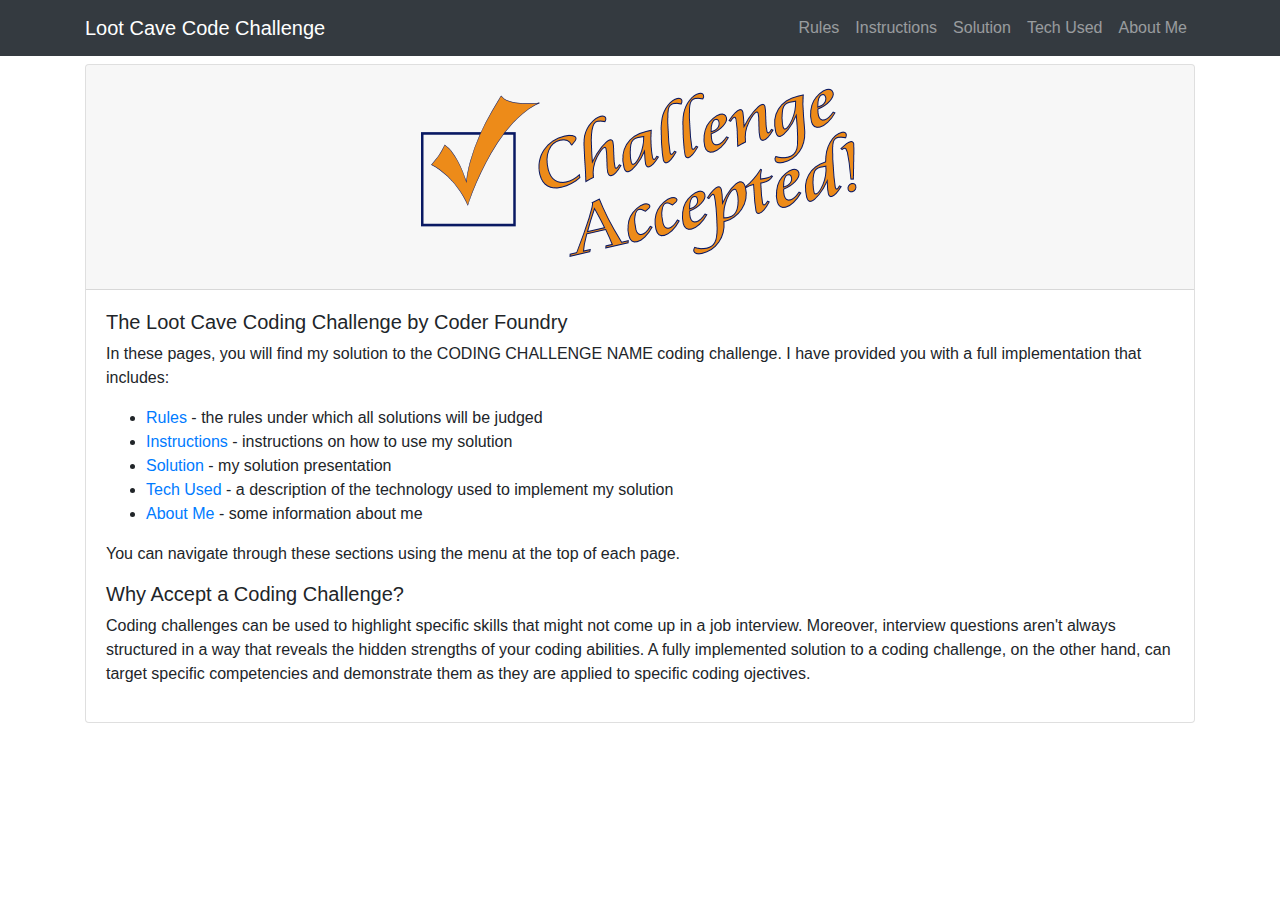
<file: index.html>
﻿<!doctype html>
<html lang="en">
<head>
  <title>Glen's Loot Cave Solution</title>
  <!-- Required meta tags -->
  <meta charset="utf-8">
  <meta name="viewport" content="width=device-width, initial-scale=1, shrink-to-fit=no">
  <link rel="icon" href="images/favicon-16x16.png" type="image/png">

  <!-- Bootstrap CSS -->
  <link rel="stylesheet" href="https://stackpath.bootstrapcdn.com/bootstrap/4.3.1/css/bootstrap.min.css" integrity="sha384-ggOyR0iXCbMQv3Xipma34MD+dH/1fQ784/j6cY/iJTQUOhcWr7x9JvoRxT2MZw1T" crossorigin="anonymous">
</head>
  <body>

    <nav class="navbar bg-dark navbar-dark navbar-expand-md mb-2">
      <div class="container">

        <button class="navbar-toggler" type="button"
          data-toggle="collapse" data-target="#myTogglerNav">
          <span class="navbar-toggler-icon"></span>
        </button>

        <a href="./index.html" class="navbar-brand d-md-none">
          <svg class="bi bi-house icon-white" width="1em" height="1em" viewBox="0 0 16 16" fill="currentColor" xmlns="http://www.w3.org/2000/svg">
            <path fill-rule="evenodd" d="M2 13.5V7h1v6.5a.5.5 0 0 0 .5.5h9a.5.5 0 0 0 .5-.5V7h1v6.5a1.5 1.5 0 0 1-1.5 1.5h-9A1.5 1.5 0 0 1 2 13.5zm11-11V6l-2-2V2.5a.5.5 0 0 1 .5-.5h1a.5.5 0 0 1 .5.5z"/>
            <path fill-rule="evenodd" d="M7.293 1.5a1 1 0 0 1 1.414 0l6.647 6.646a.5.5 0 0 1-.708.708L8 2.207 1.354 8.854a.5.5 0 1 1-.708-.708L7.293 1.5z"/>
          </svg></a>

        <a href="./index.html" class="navbar-brand d-none d-md-inline">
          Loot Cave Code Challenge</a>

        <div class="collapse navbar-collapse" id="myTogglerNav">
          <div class="navbar-nav ml-auto">
            <a class="nav-item nav-link" href="./html/rules.html">Rules</a>
            <a class="nav-item nav-link" href="./html/instructions.html">Instructions</a>
            <a class="nav-item nav-link" href="./html/solution.html">Solution</a>
            <a class="nav-item nav-link" href="./html/tech-used.html">Tech Used</a>
            <a class="nav-item nav-link" href="./html/about-me.html">About Me</a>
          </div> <!-- end navbar-nav-->
        </div> <!-- end collapse -->
      </div> <!-- end container -->
    </nav>

    <article class="container">
      <section class="row">
        <section class="col">
          <div class="card text-center">
            <div class="card-header">
              <img class="img-fluid" src="./images/Challenge-Accepted-PNG-Free-Download.png" alt="">
            </div>
            <div class="card-body text-left">
              <h5>The Loot Cave Coding Challenge by Coder Foundry</h5>
              <p>
                In these pages, you will find my solution to the CODING CHALLENGE NAME coding challenge. 
                I have provided you with a full implementation that includes: 
              </p>
              <ul>
                <li><a href="./html/rules.html">Rules</a> - the rules under which all solutions will be judged</li>
                <li><a href="./html/instructions.html">Instructions</a> - instructions on how to use my solution</li>
                <li><a href="./html/solution.html">Solution</a> - my solution presentation</li>
                <li><a href="./html/tech-used.html">Tech Used</a> - a description of the technology used to implement my solution</li>
                <li><a href="./html/about-me.html">About Me</a> - some information about me</li>
              </ul>
              <p>You can navigate through these sections using the menu at the top of each page.</p>
              <h5>Why Accept a Coding Challenge?</h5>
              <p>Coding challenges can be used to highlight specific skills that might not come up in a job interview.  
                Moreover, interview questions aren't always structured in a way that reveals the hidden strengths
                of your coding abilities.  A fully implemented solution to a coding challenge, on the other hand,
                can target specific competencies and demonstrate them as they are applied to specific coding 
                ojectives.
              </p>
              <p></p>
            </div> <!-- end card body -->
          </div> <!-- end card div -->
        </section> <!-- end col -->
      </section> <!-- end row -->
      </article>  <!-- end main container -->

    <!-- Optional JavaScript -->
    <!-- jQuery first, then Popper.js, then Bootstrap JS -->
    <script src="https://code.jquery.com/jquery-3.3.1.slim.min.js" integrity="sha384-q8i/X+965DzO0rT7abK41JStQIAqVgRVzpbzo5smXKp4YfRvH+8abtTE1Pi6jizo" crossorigin="anonymous"></script>
    <script src="https://cdnjs.cloudflare.com/ajax/libs/popper.js/1.14.7/umd/popper.min.js" integrity="sha384-UO2eT0CpHqdSJQ6hJty5KVphtPhzWj9WO1clHTMGa3JDZwrnQq4sF86dIHNDz0W1" crossorigin="anonymous"></script>
    <script src="https://stackpath.bootstrapcdn.com/bootstrap/4.3.1/js/bootstrap.min.js" integrity="sha384-JjSmVgyd0p3pXB1rRibZUAYoIIy6OrQ6VrjIEaFf/nJGzIxFDsf4x0xIM+B07jRM" crossorigin="anonymous"></script>
  </body>
</html>
</file>
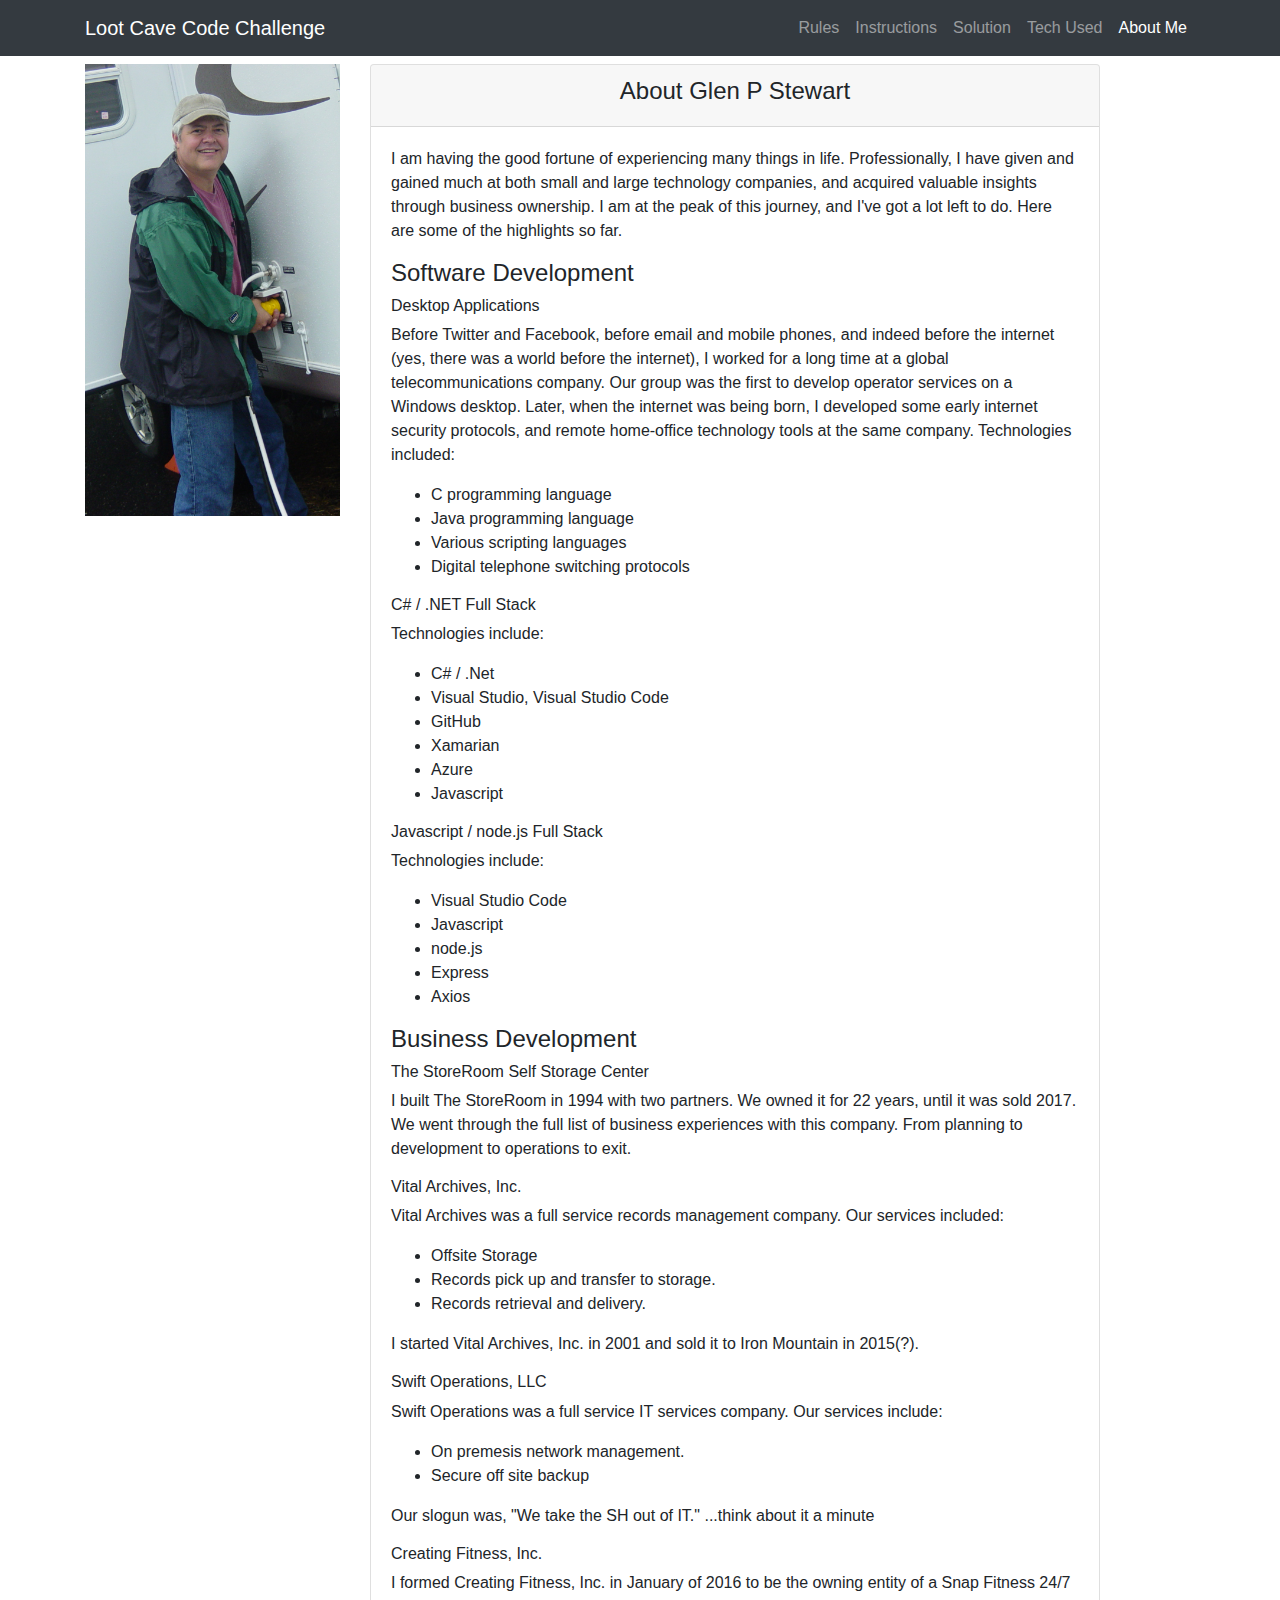
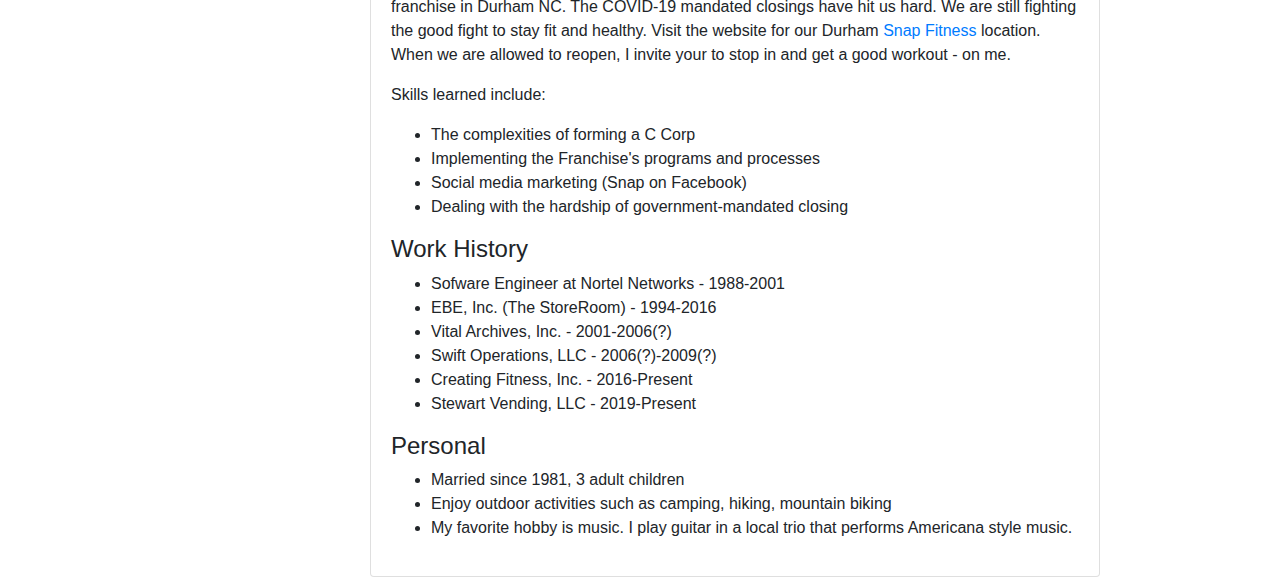
<file: html/about-me.html>
﻿<!doctype html>
<html lang="en">
<head>
  <title>Glen's Loot Cave Solution</title>
  <!-- Required meta tags -->
  <meta charset="utf-8">
  <meta name="viewport" content="width=device-width, initial-scale=1, shrink-to-fit=no">
  <link rel="icon" href="../images/favicon-16x16.png" type="image/png">

  <!-- Bootstrap CSS -->
  <link rel="stylesheet" href="https://stackpath.bootstrapcdn.com/bootstrap/4.3.1/css/bootstrap.min.css" integrity="sha384-ggOyR0iXCbMQv3Xipma34MD+dH/1fQ784/j6cY/iJTQUOhcWr7x9JvoRxT2MZw1T" crossorigin="anonymous">
</head>
  <body>

    <nav class="navbar bg-dark navbar-dark navbar-expand-md mb-2">
      <div class="container">

        <button class="navbar-toggler" type="button"
          data-toggle="collapse" data-target="#myTogglerNav">
          <span class="navbar-toggler-icon"></span>
        </button>

        <a href="../index.html" class="navbar-brand d-md-none">
          <svg class="bi bi-house icon-white" width="1em" height="1em" viewBox="0 0 16 16" fill="currentColor" xmlns="http://www.w3.org/2000/svg">
            <path fill-rule="evenodd" d="M2 13.5V7h1v6.5a.5.5 0 0 0 .5.5h9a.5.5 0 0 0 .5-.5V7h1v6.5a1.5 1.5 0 0 1-1.5 1.5h-9A1.5 1.5 0 0 1 2 13.5zm11-11V6l-2-2V2.5a.5.5 0 0 1 .5-.5h1a.5.5 0 0 1 .5.5z"/>
            <path fill-rule="evenodd" d="M7.293 1.5a1 1 0 0 1 1.414 0l6.647 6.646a.5.5 0 0 1-.708.708L8 2.207 1.354 8.854a.5.5 0 1 1-.708-.708L7.293 1.5z"/>
          </svg></a>

        <a href="../index.html" class="navbar-brand d-none d-md-inline">
          Loot Cave Code Challenge</a>

        <div class="collapse navbar-collapse" id="myTogglerNav">
          <div class="navbar-nav ml-auto">
            <a class="nav-item nav-link" href="./rules.html">Rules</a>
            <a class="nav-item nav-link" href="./instructions.html">Instructions</a>
            <a class="nav-item nav-link" href="./solution.html">Solution</a>
            <a class="nav-item nav-link" href="./tech-used.html">Tech Used</a>
            <a class="nav-item nav-link active" href="./about-me.html">About Me</a>
          </div> <!-- end navbar-nav-->
        </div> <!-- end collapse -->
      </div> <!-- end container -->
    </nav>

    <article class="container">
      <section class="row">

        <!-- col for image -->
        <section class="col-3">
          <img class="img-fluid mb-2" src="../images/Glen-Camping.png" alt="">
        </section>

        <section class="col-8">
          <div class="card text-center">
            <div class="card-header">
              <h4>About Glen P Stewart</h4>
              
            </div>
            <div class="card-body text-left">
              <p>I am having the good fortune of experiencing many things in life.  Professionally, I have given
                and gained much at both small and large technology companies, and acquired valuable insights
                through business ownership. I am at the peak of this journey, and I've got a lot left to do.
                Here are some of the highlights so far.
              </p>
              <h4>Software Development</h4>
              <h6>Desktop Applications</h6>
              <p>Before Twitter and Facebook, before email and mobile phones, and indeed before the internet 
                (yes, there was a world before the internet), I worked
                for a long time at a global telecommunications company.  Our group was the first to develop
                operator services on a Windows desktop.  Later, when the internet was being born, I developed some
                early internet security protocols, and remote home-office technology tools at the same company.
                Technologies included:
              </p>
              <ul>
                <li>C programming language</li>
                <li>Java programming language</li>
                <li>Various scripting languages</li>
                <li>Digital telephone switching protocols</li>
              </ul>
              <h6>C# / .NET Full Stack</h6>
              <p>Technologies include:</p>
              <ul>
                <li>C# / .Net</li>
                <li>Visual Studio, Visual Studio Code</li>
                <li>GitHub</li>
                <li>Xamarian</li>
                <li>Azure</li>
                <li>Javascript</li>
              </ul>
              <h6>Javascript / node.js Full Stack</h6>
              <p>Technologies include:</p>
              <ul>
                <li>Visual Studio Code</li>
                <li>Javascript</li>
                <li>node.js</li>
                <li>Express</li>
                <li>Axios</li>
              </ul>

              <h4>Business Development</h4>
              <h6>The StoreRoom Self Storage Center</h6>
              <p>I built The StoreRoom in 1994 with two partners.  We owned it for 22 years, until it was
                sold 2017.  We went through the full list of business experiences with this company.
                From planning to development to operations to exit.
              </p>
              <h6>Vital Archives, Inc.</h6>
              <p>Vital Archives was a full service records management company.  Our services included:
              <ul>
                <li>Offsite Storage</li>
                <li>Records pick up and transfer to storage.</li>
                <li>Records retrieval and delivery.</li>
              </ul>
              </p>
              <p>I started Vital Archives, Inc. in 2001 and sold it to Iron Mountain in 2015(?).</p>
              <h6>Swift Operations, LLC</h6>
              <p>Swift Operations was a full service IT services company.  Our services include:
              <ul>
                <li>On premesis network management.</li>
                <li>Secure off site backup</li>
              </ul>
              <p>Our slogun was, "We take the SH out of IT." ...think about it a minute</p>
              </p>
              <h6>Creating Fitness, Inc.</h6>
              <p>I formed Creating Fitness, Inc. in January of 2016 to be the owning entity of a Snap Fitness 24/7
                franchise in Durham NC.  The COVID-19 mandated closings have hit us hard.  We are still
                fighting the good fight to stay fit and healthy.
                Visit the website for our Durham 
                <a href="https://www.snapfitness.com/sodu">Snap Fitness</a> location.
                When we are allowed to reopen, I invite your to stop in and get a good workout - on me.
              </p>
              <p>Skills learned include:</p>
              <ul>
                <li>The complexities of forming a C Corp</li>
                <li>Implementing the Franchise's programs and processes</li>
                <li>Social media marketing (Snap on Facebook)</li>
                <li>Dealing with the hardship of government-mandated closing</li>
              </ul>
              <h4>Work History</h4>
              <ul>
                <li>Sofware Engineer at Nortel Networks - 1988-2001</li>
                <li>EBE, Inc. (The StoreRoom) - 1994-2016</li>
                <li>Vital Archives, Inc. - 2001-2006(?)</li>
                <li>Swift Operations, LLC - 2006(?)-2009(?)</li>
                <li>Creating Fitness, Inc. - 2016-Present</li> 
                <li>Stewart Vending, LLC - 2019-Present</li> 
              </ul>
              <h4>Personal</h4>
              <ul>
                <li>Married since 1981, 3 adult children</li>
                <li>Enjoy outdoor activities such as camping, hiking, mountain biking</li>
                <li>My favorite hobby is music. I play guitar in a local trio that performs Americana style music.</li>
              </ul>
            </div> <!-- end card body -->
          </div> <!-- end card div -->
        </section> <!-- end col -->
      </section> <!-- end row -->
      </article>  <!-- end main container -->

    <!-- Optional JavaScript -->
    <!-- jQuery first, then Popper.js, then Bootstrap JS -->
    <script src="https://code.jquery.com/jquery-3.3.1.slim.min.js" integrity="sha384-q8i/X+965DzO0rT7abK41JStQIAqVgRVzpbzo5smXKp4YfRvH+8abtTE1Pi6jizo" crossorigin="anonymous"></script>
    <script src="https://cdnjs.cloudflare.com/ajax/libs/popper.js/1.14.7/umd/popper.min.js" integrity="sha384-UO2eT0CpHqdSJQ6hJty5KVphtPhzWj9WO1clHTMGa3JDZwrnQq4sF86dIHNDz0W1" crossorigin="anonymous"></script>
    <script src="https://stackpath.bootstrapcdn.com/bootstrap/4.3.1/js/bootstrap.min.js" integrity="sha384-JjSmVgyd0p3pXB1rRibZUAYoIIy6OrQ6VrjIEaFf/nJGzIxFDsf4x0xIM+B07jRM" crossorigin="anonymous"></script>
  </body>
</html>
</file>
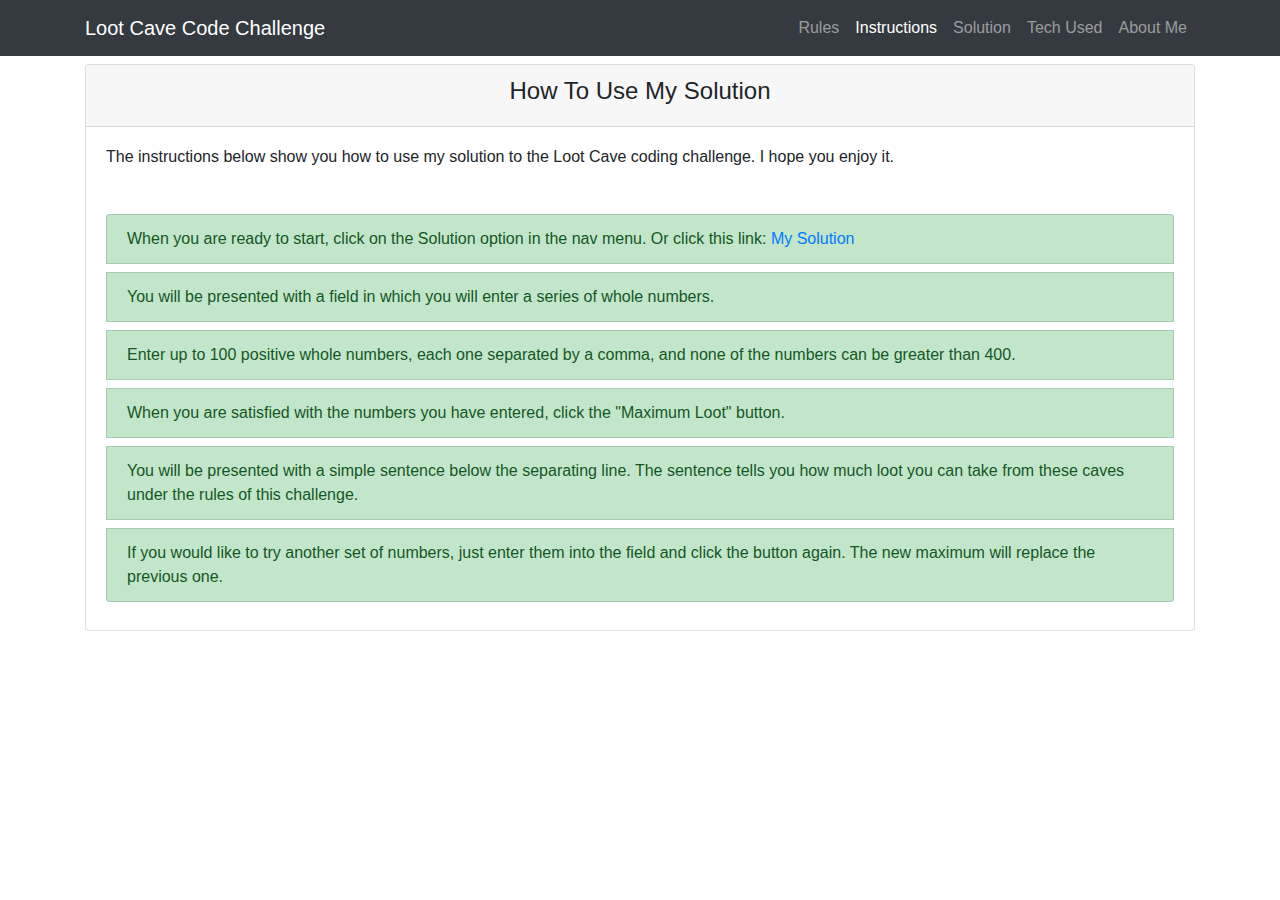
<file: html/instructions.html>
﻿<!doctype html>
<html lang="en">
<head>
  <title>Glen's Loot Cave Solution</title>
  <!-- Required meta tags -->
  <meta charset="utf-8">
  <meta name="viewport" content="width=device-width, initial-scale=1, shrink-to-fit=no">
  <link rel="icon" href="../images/favicon-16x16.png" type="image/png">

  <!-- Bootstrap CSS -->
  <link rel="stylesheet" href="https://stackpath.bootstrapcdn.com/bootstrap/4.3.1/css/bootstrap.min.css" integrity="sha384-ggOyR0iXCbMQv3Xipma34MD+dH/1fQ784/j6cY/iJTQUOhcWr7x9JvoRxT2MZw1T" crossorigin="anonymous">
</head>
  <body>

    <nav class="navbar bg-dark navbar-dark navbar-expand-md mb-2">
      <div class="container">

        <button class="navbar-toggler" type="button"
          data-toggle="collapse" data-target="#myTogglerNav">
          <span class="navbar-toggler-icon"></span>
        </button>

        <a href="../index.html" class="navbar-brand d-md-none">
          <svg class="bi bi-house icon-white" width="1em" height="1em" viewBox="0 0 16 16" fill="currentColor" xmlns="http://www.w3.org/2000/svg">
            <path fill-rule="evenodd" d="M2 13.5V7h1v6.5a.5.5 0 0 0 .5.5h9a.5.5 0 0 0 .5-.5V7h1v6.5a1.5 1.5 0 0 1-1.5 1.5h-9A1.5 1.5 0 0 1 2 13.5zm11-11V6l-2-2V2.5a.5.5 0 0 1 .5-.5h1a.5.5 0 0 1 .5.5z"/>
            <path fill-rule="evenodd" d="M7.293 1.5a1 1 0 0 1 1.414 0l6.647 6.646a.5.5 0 0 1-.708.708L8 2.207 1.354 8.854a.5.5 0 1 1-.708-.708L7.293 1.5z"/>
          </svg></a>

        <a href="../index.html" class="navbar-brand d-none d-md-inline">Loot Cave Code Challenge</a>

        <div class="collapse navbar-collapse" id="myTogglerNav">
          <div class="navbar-nav ml-auto">
            <a class="nav-item nav-link" href="./rules.html">Rules</a>
            <a class="nav-item nav-link active" href="./instructions.html">Instructions</a>
            <a class="nav-item nav-link" href="./solution.html">Solution</a>
            <a class="nav-item nav-link" href="./tech-used.html">Tech Used</a>
            <a class="nav-item nav-link" href="./about-me.html">About Me</a>
          </div> <!-- end navbar-nav-->
        </div> <!-- end collapse -->
      </div> <!-- end container -->
    </nav>

    <article class="container">
      <section class="row">
        <section class="col">
          <div class="card text-center">
            <div class="card-header">
              <h4>How To Use My Solution</h4>
            </div>
            <div class="card-body text-left">
              <h6 class="card-text mb-5">
                The instructions below show you how to use my solution to the
                Loot Cave coding challenge.  I hope you enjoy it.
              </h6>
              <ul class="list-group">
                <li class="list-group-item list-group-item-success mb-2">
                  When you are ready to start, click on the Solution option in the nav menu.  Or click this link: 
                  <a href="./solution.html">My Solution</a>
                </li>

                <li class="list-group-item list-group-item-success mb-2">
                  You will be presented with a field in which you will enter a series of whole numbers.
                </li>
                <li class="list-group-item list-group-item-success mb-2">
                  Enter up to 100 positive whole numbers, each one separated by a comma, and none of the numbers can be greater than 400.
                </li>
                <li class="list-group-item list-group-item-success mb-2">
                  When you are satisfied with the numbers you have entered, click the "Maximum Loot" button.
                </li>
                <li class="list-group-item list-group-item-success mb-2">
                  You will be presented with a simple sentence below the separating line.  The sentence tells you how much loot you can
                  take from these caves under the rules of this challenge.
                </li>
                <li class="list-group-item list-group-item-success mb-2">
                  If you would like to try another set of numbers, just enter them into the field and click the button again.
                  The new maximum will replace the previous one.
                </li>
              </ul>
            </div> <!-- end card body -->
          </div> <!-- end card div -->
        </section> <!-- end col -->
      </section> <!-- end row -->
      </article>  <!-- end main container -->

    <!-- Optional JavaScript -->
    <!-- jQuery first, then Popper.js, then Bootstrap JS -->
    <script src="https://code.jquery.com/jquery-3.3.1.slim.min.js" integrity="sha384-q8i/X+965DzO0rT7abK41JStQIAqVgRVzpbzo5smXKp4YfRvH+8abtTE1Pi6jizo" crossorigin="anonymous"></script>
    <script src="https://cdnjs.cloudflare.com/ajax/libs/popper.js/1.14.7/umd/popper.min.js" integrity="sha384-UO2eT0CpHqdSJQ6hJty5KVphtPhzWj9WO1clHTMGa3JDZwrnQq4sF86dIHNDz0W1" crossorigin="anonymous"></script>
    <script src="https://stackpath.bootstrapcdn.com/bootstrap/4.3.1/js/bootstrap.min.js" integrity="sha384-JjSmVgyd0p3pXB1rRibZUAYoIIy6OrQ6VrjIEaFf/nJGzIxFDsf4x0xIM+B07jRM" crossorigin="anonymous"></script>
  </body>
</html>
</file>
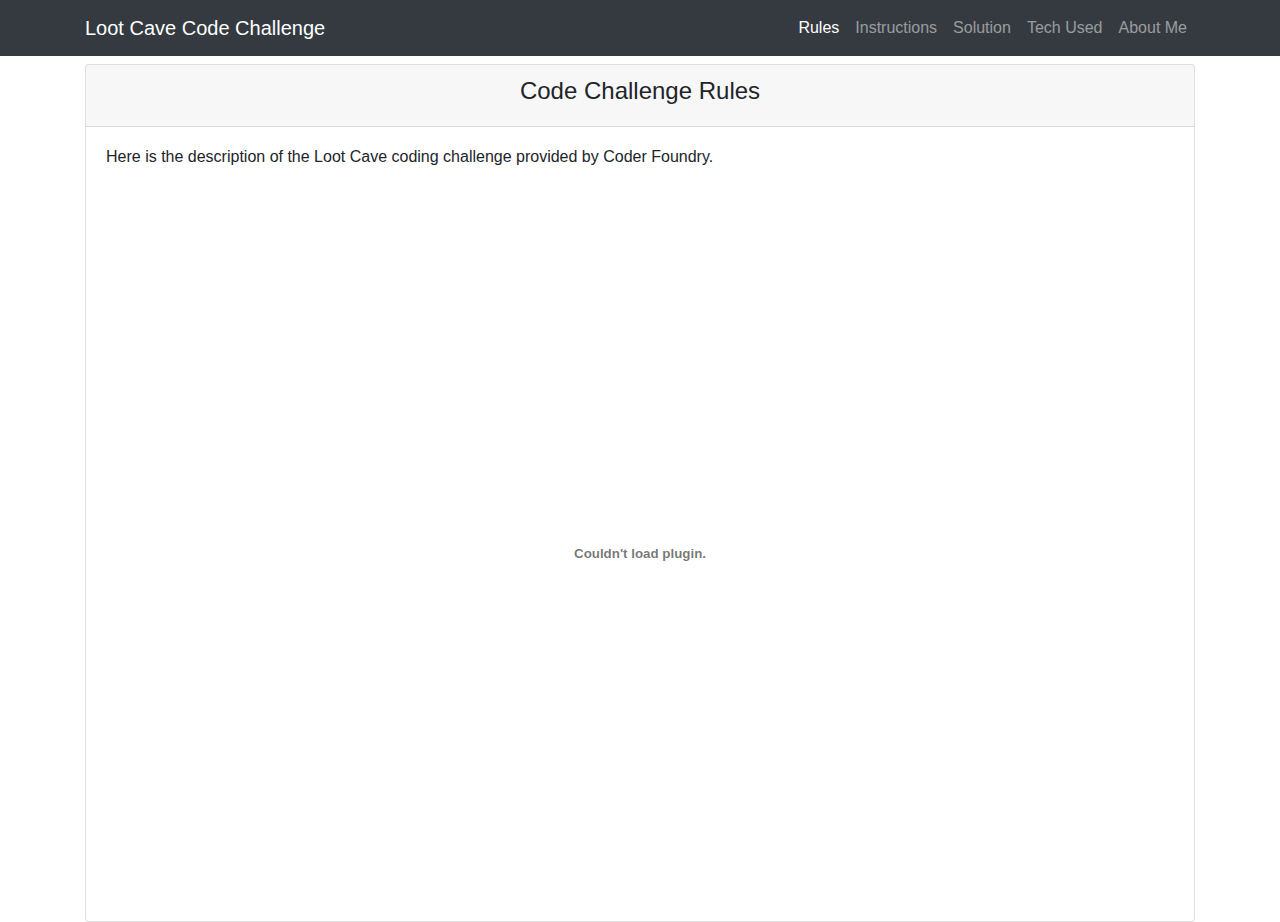
<file: html/rules.html>
﻿<!doctype html>
<html lang="en">
<head>
  <title>Glen's Loot Cave Solution</title>
  <!-- Required meta tags -->
  <meta charset="utf-8">
  <meta name="viewport" content="width=device-width, initial-scale=1, shrink-to-fit=no">
  <link rel="icon" href="../images/favicon-16x16.png" type="image/png">

  <!-- Bootstrap CSS -->
  <link rel="stylesheet" href="https://stackpath.bootstrapcdn.com/bootstrap/4.3.1/css/bootstrap.min.css" integrity="sha384-ggOyR0iXCbMQv3Xipma34MD+dH/1fQ784/j6cY/iJTQUOhcWr7x9JvoRxT2MZw1T" crossorigin="anonymous">
  <link href="../css/myStyles.css" rel="stylesheet" />

</head>
  <body>

    <nav class="navbar bg-dark navbar-dark navbar-expand-md mb-2">
      <div class="container">

        <button class="navbar-toggler" type="button"
          data-toggle="collapse" data-target="#myTogglerNav">
          <span class="navbar-toggler-icon"></span>
        </button>

        <a href="../index.html" class="navbar-brand d-md-none">
          <svg class="bi bi-house icon-white" width="1em" height="1em" viewBox="0 0 16 16" fill="currentColor" xmlns="http://www.w3.org/2000/svg">
            <path fill-rule="evenodd" d="M2 13.5V7h1v6.5a.5.5 0 0 0 .5.5h9a.5.5 0 0 0 .5-.5V7h1v6.5a1.5 1.5 0 0 1-1.5 1.5h-9A1.5 1.5 0 0 1 2 13.5zm11-11V6l-2-2V2.5a.5.5 0 0 1 .5-.5h1a.5.5 0 0 1 .5.5z"/>
            <path fill-rule="evenodd" d="M7.293 1.5a1 1 0 0 1 1.414 0l6.647 6.646a.5.5 0 0 1-.708.708L8 2.207 1.354 8.854a.5.5 0 1 1-.708-.708L7.293 1.5z"/>
          </svg></a>

        <a href="../index.html" class="navbar-brand d-none d-md-inline">
          Loot Cave Code Challenge
        </a>

        <div class="collapse navbar-collapse" id="myTogglerNav">
          <div class="navbar-nav ml-auto">
            <a class="nav-item nav-link active" href="./rules.html">Rules</a>
            <a class="nav-item nav-link" href="./instructions.html">Instructions</a>
            <a class="nav-item nav-link" href="./solution.html">Solution</a>
            <a class="nav-item nav-link" href="./tech-used.html">Tech Used</a>
            <a class="nav-item nav-link" href="./about-me.html">About Me</a>
          </div> <!-- end navbar-nav-->
        </div> <!-- end collapse -->
      </div> <!-- end container -->
    </nav>

    <article class="container">
      <section class="row">
        <section class="col">
          <div class="card text-center">
            <div class="card-header">
              <h4>Code Challenge Rules</h4>
            </div>
            <div class="card-body">
              <h6 class="text-left mb-5">Here is the description of the Loot Cave coding challenge provided by Coder Foundry.</h6>
              <embed src="../Docs/Coding-Challenge-LootCave.pdf" type="application/pdf" class="myEmbed" />
            </div> <!-- end card body -->
          </div> <!-- end card div -->
        </section> <!-- end col -->
      </section> <!-- end row -->
      </article>  <!-- end main container -->

    <!-- Optional JavaScript -->
    <!-- jQuery first, then Popper.js, then Bootstrap JS -->
    <script src="https://code.jquery.com/jquery-3.3.1.slim.min.js" integrity="sha384-q8i/X+965DzO0rT7abK41JStQIAqVgRVzpbzo5smXKp4YfRvH+8abtTE1Pi6jizo" crossorigin="anonymous"></script>
    <script src="https://cdnjs.cloudflare.com/ajax/libs/popper.js/1.14.7/umd/popper.min.js" integrity="sha384-UO2eT0CpHqdSJQ6hJty5KVphtPhzWj9WO1clHTMGa3JDZwrnQq4sF86dIHNDz0W1" crossorigin="anonymous"></script>
    <script src="https://stackpath.bootstrapcdn.com/bootstrap/4.3.1/js/bootstrap.min.js" integrity="sha384-JjSmVgyd0p3pXB1rRibZUAYoIIy6OrQ6VrjIEaFf/nJGzIxFDsf4x0xIM+B07jRM" crossorigin="anonymous"></script>
  </body>
</html>
</file>
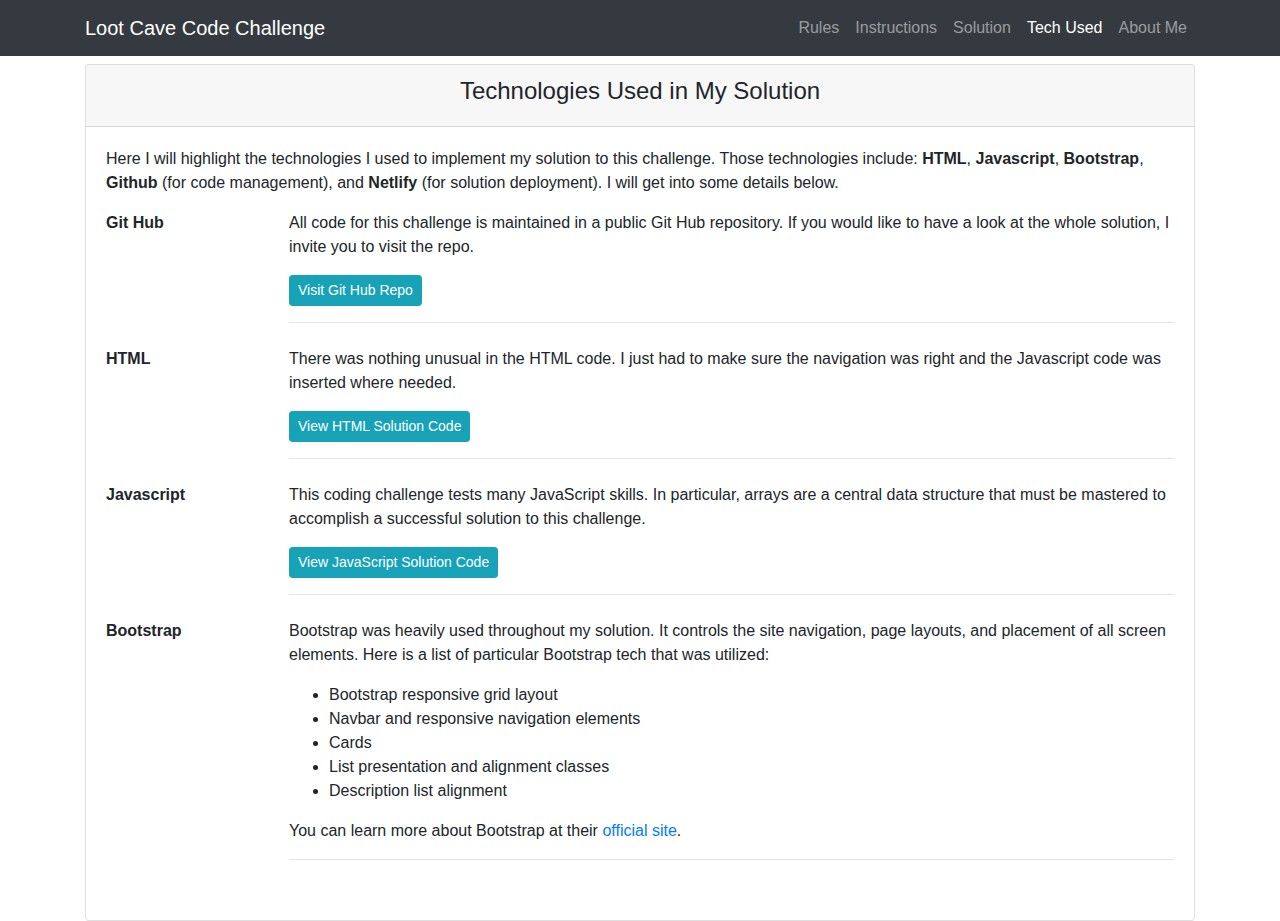
<file: html/tech-used.html>
﻿<!doctype html>
<html lang="en">
<head>
  <title>Glen's Loot Cave Solution</title>
  <!-- Required meta tags -->
  <meta charset="utf-8">
  <meta name="viewport" content="width=device-width, initial-scale=1, shrink-to-fit=no">
  <link rel="icon" href="../images/favicon-16x16.png" type="image/png">

  <!-- Bootstrap CSS -->
  <link rel="stylesheet" href="https://stackpath.bootstrapcdn.com/bootstrap/4.3.1/css/bootstrap.min.css" integrity="sha384-ggOyR0iXCbMQv3Xipma34MD+dH/1fQ784/j6cY/iJTQUOhcWr7x9JvoRxT2MZw1T" crossorigin="anonymous">
  <link href="../css/prism.css" rel="stylesheet" />

</head>
  <body>

    <nav class="navbar bg-dark navbar-dark navbar-expand-md mb-2">
      <div class="container">

        <button class="navbar-toggler" type="button"
          data-toggle="collapse" data-target="#myTogglerNav">
          <span class="navbar-toggler-icon"></span>
        </button>

        <a href="../index.html" class="navbar-brand d-md-none">
          <svg class="bi bi-house icon-white" width="1em" height="1em" viewBox="0 0 16 16" fill="currentColor" xmlns="http://www.w3.org/2000/svg">
            <path fill-rule="evenodd" d="M2 13.5V7h1v6.5a.5.5 0 0 0 .5.5h9a.5.5 0 0 0 .5-.5V7h1v6.5a1.5 1.5 0 0 1-1.5 1.5h-9A1.5 1.5 0 0 1 2 13.5zm11-11V6l-2-2V2.5a.5.5 0 0 1 .5-.5h1a.5.5 0 0 1 .5.5z"/>
            <path fill-rule="evenodd" d="M7.293 1.5a1 1 0 0 1 1.414 0l6.647 6.646a.5.5 0 0 1-.708.708L8 2.207 1.354 8.854a.5.5 0 1 1-.708-.708L7.293 1.5z"/>
          </svg></a>

        <a href="../index.html" class="navbar-brand d-none d-md-inline">
          Loot Cave Code Challenge
        </a>

        <div class="collapse navbar-collapse" id="myTogglerNav">
          <div class="navbar-nav ml-auto">
            <a class="nav-item nav-link" href="./rules.html">Rules</a>
            <a class="nav-item nav-link" href="./instructions.html">Instructions</a>
            <a class="nav-item nav-link" href="./solution.html">Solution</a>
            <a class="nav-item nav-link active" href="./tech-used.html">Tech Used</a>
            <a class="nav-item nav-link" href="./about-me.html">About Me</a>
          </div> <!-- end navbar-nav-->
        </div> <!-- end collapse -->
      </div> <!-- end container -->
    </nav>

    <article class="container">
      <section class="row">
        <section class="col">
          <div class="card text-center">
            <div class="card-header">
              <h4>Technologies Used in My Solution</h4>
            </div>
            <div class="card-body text-left">
              <p>Here I will highlight the technologies I used to implement my solution to this challenge.
                Those technologies include: <strong>HTML</strong>, <strong>Javascript</strong>, 
                  <strong>Bootstrap</strong>, <strong>Github</strong> 
                (for code management), and <strong> Netlify</strong> (for solution deployment).  I will
                get into some details below.
              </p>
              <dl class="row">
                <dt class="col-sm-2">Git Hub</dt>
                <dd class="col-sm-10">
                  <p>
                    All code for this challenge is maintained in a public Git Hub repository.
                    If you would like to have a look at the whole solution, I invite you to visit the repo.
                  </p>
                  <a href="https://github.com/gps57/gpsLootCave" class="btn btn-sm btn-info" target="_blank">Visit Git Hub Repo</a>
                  <hr />
                </dd>
                <dt class="col-sm-2">HTML</dt>
                <dd class="col-sm-10">
                  <p>
                    There was nothing unusual in the HTML code.  I just had to make sure the navigation was
                    right and the Javascript code was inserted where needed.
                  </p>
                  <button id="jsHtmlBtn" class="btn btn-info btn-sm" data-toggle="collapse" data-target="#htmlCodeArea">View HTML Solution Code</button>
                  <div id="htmlCodeArea" class="container collapse">
                    <pre id="code-output" class="line-numbers language-javascript" data-src="../html/solution.html"></pre>
                  </div>
                  <hr />
                </dd>
                <dt class="col-sm-2">Javascript</dt>
                <dd class="col-sm-10">
                  <p>
                    This coding challenge tests many JavaScript skills. In particular, arrays are a central
                    data structure that must be mastered to accomplish a successful solution to this challenge.
                  </p>
                  <button id="jsCodeBtn" class="btn btn-info btn-sm" data-toggle="collapse" data-target="#jsCodeArea">View JavaScript Solution Code</button>
                  <div id="jsCodeArea" class="container collapse">
                    <pre id="code-output" class="line-numbers language-javascript" data-src="../js/scripts.js"></pre>
                  </div>
                  <hr />
                </dd>
                <dt class="col-sm-2">Bootstrap</dt>
                <dd class="col-sm-10">
                  <p>
                    Bootstrap was heavily used throughout my solution.  It controls the site navigation, page
                    layouts, and placement of all screen elements.  Here is a list of particular Bootstrap tech
                    that was utilized:
                  </p>
                  <ul>
                    <li>Bootstrap responsive grid layout</li>
                    <li>Navbar and responsive navigation elements</li>
                    <li>Cards</li>
                    <li>List presentation and alignment classes</li>
                    <li>Description list alignment</li>
                  </ul>
                  <p>
                    You can learn more about Bootstrap at their
                    <a href="https://getbootstrap.com/">official site</a>.
                  </p>
                  <hr />
                </dd>
              </dl> <!-- end dl row -->
            </div> <!-- end card body -->
          </div> <!-- end card div -->
        </section> <!-- end col -->
      </section> <!-- end row -->
      </article>  <!-- end main container -->

    <!-- Optional JavaScript -->
    <!-- jQuery first, then Popper.js, then Bootstrap JS -->
    <script src="https://code.jquery.com/jquery-3.3.1.slim.min.js" integrity="sha384-q8i/X+965DzO0rT7abK41JStQIAqVgRVzpbzo5smXKp4YfRvH+8abtTE1Pi6jizo" crossorigin="anonymous"></script>
    <script src="https://cdnjs.cloudflare.com/ajax/libs/popper.js/1.14.7/umd/popper.min.js" integrity="sha384-UO2eT0CpHqdSJQ6hJty5KVphtPhzWj9WO1clHTMGa3JDZwrnQq4sF86dIHNDz0W1" crossorigin="anonymous"></script>
    <script src="https://stackpath.bootstrapcdn.com/bootstrap/4.3.1/js/bootstrap.min.js" integrity="sha384-JjSmVgyd0p3pXB1rRibZUAYoIIy6OrQ6VrjIEaFf/nJGzIxFDsf4x0xIM+B07jRM" crossorigin="anonymous"></script>
    <script src="../js/prism.js"></script>

  </body>
</html>
</file>
<file: css/myStyles.css>
﻿.myEmbed {
    width: 100%;
    height: 680px;
}

hr.Sep {
    height: 10px;
    background-color: black;
    margin-bottom: 3em;
}
</file>
